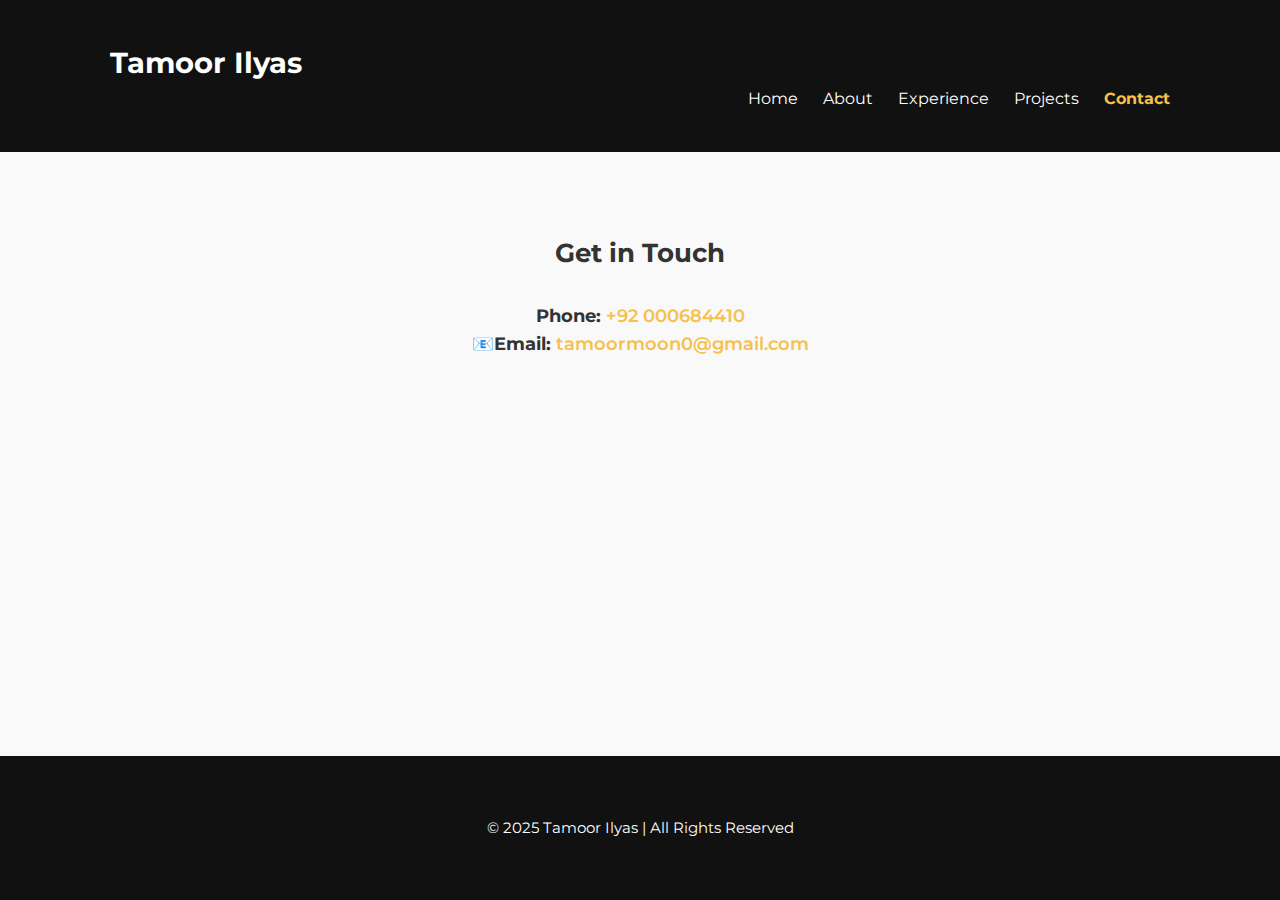
<file: contact.html>
<!DOCTYPE html>
<html lang="en">
<head>
  <meta charset="UTF-8">
  <title>Contact | Tamoor Ilyas</title>
  <meta name="viewport" content="width=device-width, initial-scale=1.0" />
  <link rel="stylesheet" href="../../public/css/style.css" />
  <link href="https://fonts.googleapis.com/css2?family=Montserrat:wght@400;700&display=swap" rel="stylesheet" />
</head>
<body>

  <header>
    <div class="container">
      <h1 class="logo">Tamoor Ilyas</h1>
      <nav>
        <ul>
          <li><a href="index.html">Home</a></li>
          <li><a href="about.html">About</a></li>
          <li><a href="experience.html">Experience</a></li>
          <li><a href="projects.html">Projects</a></li>
          <li><a href="contact.html" class="active">Contact</a></li>
        </ul>
      </nav>
    </div>
  </header>

  <main class="container contact-info">
    <section>
      <h2>Get in Touch</h2>
      <br>
      <p><strong>Phone:</strong> <a href="tel:+92000684410">+92 000684410</a></p>
      <p><strong>📧Email:</strong> <a href="mailto:tamoormoon0@gmail.com">tamoormoon0@gmail.com</a></p>
    </section>
  </main>

  <footer>
    <div class="container">
      <p>&copy; 2025 Tamoor Ilyas | All Rights Reserved</p>
    </div>
  </footer>

</body>
</html>
</file>
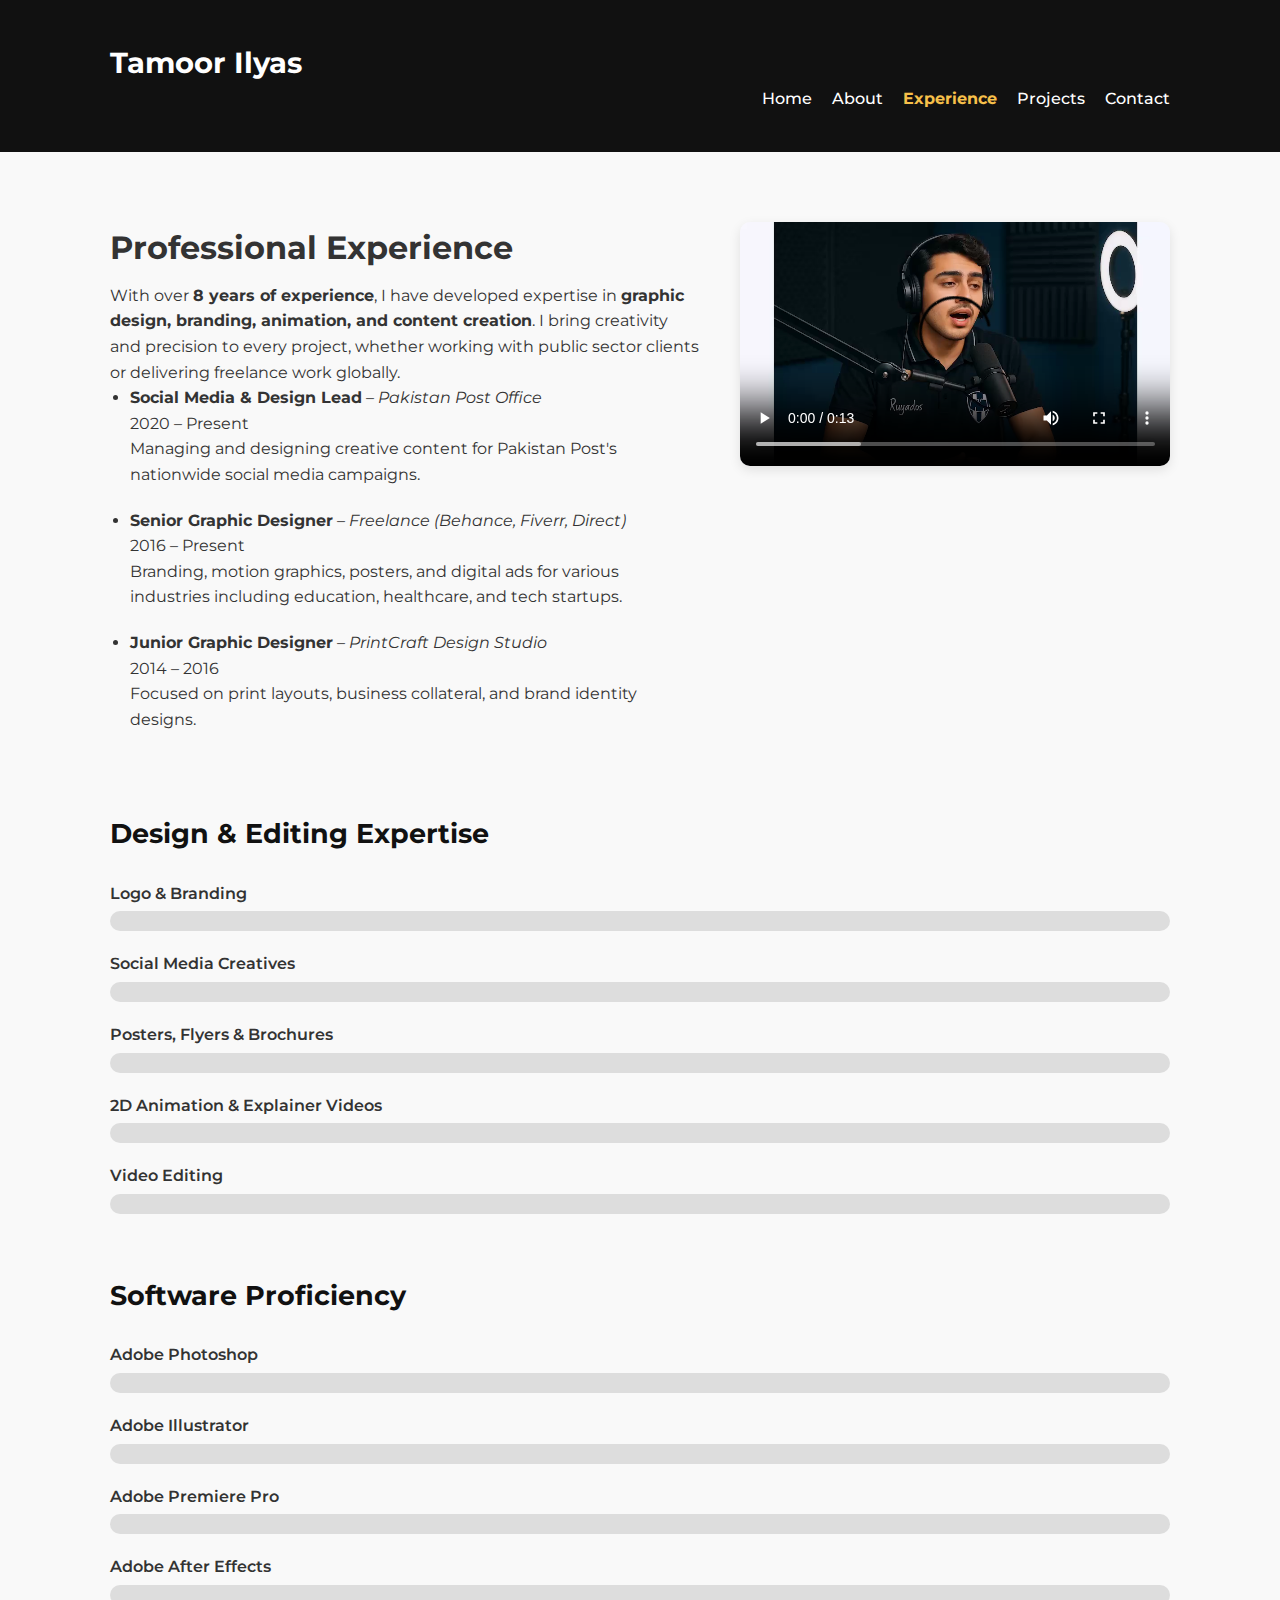
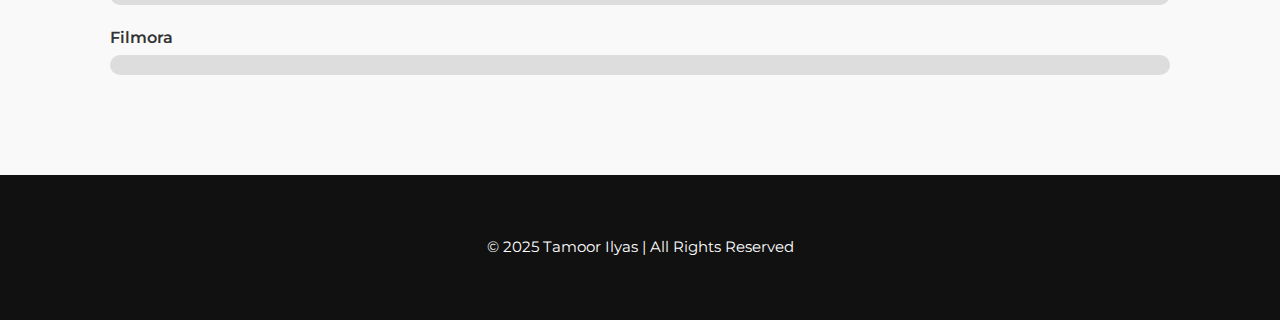
<file: experience.html>
<!DOCTYPE html>
<html lang="en">
<head>
  <meta charset="UTF-8">
  <title>Experience | Tamoor Ilyas</title>
  <meta name="viewport" content="width=device-width, initial-scale=1.0" />
  <link rel="stylesheet" href="../../public/css/style.css" />
  <link href="https://fonts.googleapis.com/css2?family=Montserrat:wght@400;700&display=swap" rel="stylesheet" />

  <style>
    body {
      font-family: 'Montserrat', sans-serif;
      background-color: #f9f9f9;
      color: #333;
      margin: 0;
      padding: 0;
    }

    .container {
      max-width: 1100px;
      margin: auto;
      padding: 20px;
    }

    header {
      background-color: #111;
      color: #fff;
      padding: 20px 0;
    }

    header .logo {
      font-size: 1.8rem;
      font-weight: 700;
    }

    nav ul {
      display: flex;
      gap: 20px;
      list-style: none;
      justify-content: flex-end;
      padding: 0;
    }

    nav a {
      color: #fff;
      text-decoration: none;
      font-weight: 500;
    }

    nav a:hover,
    nav a.active {
      color: #f7c04a;
    }

    /* Video + Experience Layout */
    .video-experience-wrapper {
      display: flex;
      flex-wrap: wrap;
      gap: 40px;
      align-items: flex-start;
      margin-top: 50px;
    }

    .experience-content {
      flex: 1 1 55%;
    }

    .video-wrapper {
      flex: 1 1 40%;
    }

    .video-wrapper video {
      width: 100%;
      border-radius: 10px;
      box-shadow: 0 4px 12px rgba(0, 0, 0, 0.1);
    }

    .experience-content h2 {
      font-size: 2rem;
      margin-bottom: 10px;
    }

    .experience-list {
      padding-left: 20px;
    }

    .experience-list li {
      margin-bottom: 20px;
    }

    .skills-section {
      margin-top: 60px;
    }

    .skills-section h3 {
      font-size: 1.7rem;
      margin-bottom: 25px;
      color: #111;
    }

    .skill-bar {
      margin-bottom: 20px;
    }

    .skill-title {
      font-weight: 600;
      margin-bottom: 5px;
    }

    .bar {
      background: #ddd;
      height: 20px;
      border-radius: 50px;
      overflow: hidden;
    }

    .bar-fill {
      height: 100%;
      background-color: #f7c04a;
      width: 0%;
      border-radius: 50px;
      animation: fillBar 2s ease forwards;
    }

    @keyframes fillBar {
      0% { width: 0%; }
      100% { width: var(--bar-width); }
    }

    footer {
      background-color: #111;
      color: #fff;
      text-align: center;
      padding: 40px 20px;
      margin-top: 60px;
    }

    @media (max-width: 768px) {
      .video-experience-wrapper {
        flex-direction: column;
      }

      .video-wrapper,
      .experience-content {
        width: 100%;
      }
    }
  </style>
</head>
<body>

  <header>
    <div class="container">
      <h1 class="logo">Tamoor Ilyas</h1>
      <nav>
        <ul>
          <li><a href="index.html">Home</a></li>
          <li><a href="about.html">About</a></li>
          <li><a href="experience.html" class="active">Experience</a></li>
          <li><a href="projects.html">Projects</a></li>
          <li><a href="contact.html">Contact</a></li>
        </ul>
      </nav>
    </div>
  </header>

  <main class="container">

    <!-- Video + Experience Section -->
    <div class="video-experience-wrapper">
      <div class="experience-content">
        <h2>Professional Experience</h2>
        <p>
          With over <strong>8 years of experience</strong>, I have developed expertise in <strong>graphic design, branding, animation, and content creation</strong>. I bring creativity and precision to every project, whether working with public sector clients or delivering freelance work globally.
        </p>
        <ul class="experience-list">
          <li>
            <strong>Social Media & Design Lead</strong> – <em>Pakistan Post Office</em><br>
            <span>2020 – Present</span><br>
            Managing and designing creative content for Pakistan Post's nationwide social media campaigns.
          </li>
          <li>
            <strong>Senior Graphic Designer</strong> – <em>Freelance (Behance, Fiverr, Direct)</em><br>
            <span>2016 – Present</span><br>
            Branding, motion graphics, posters, and digital ads for various industries including education, healthcare, and tech startups.
          </li>
          <li>
            <strong>Junior Graphic Designer</strong> – <em>PrintCraft Design Studio</em><br>
            <span>2014 – 2016</span><br>
            Focused on print layouts, business collateral, and brand identity designs.
          </li>
        </ul>
      </div>

      <div class="video-wrapper">
        <video controls loop playsinline>
          <source src="../../public/vedios/vedio1.mp4" type="video/mp4">
          Your browser does not support the video tag.
        </video>
      </div>
    </div>

    <!-- Design Skills -->
    <section class="skills-section">
      <h3>Design & Editing Expertise</h3>
      <div class="skill-bar">
        <div class="skill-title">Logo & Branding</div>
        <div class="bar"><div class="bar-fill" style="--bar-width: 95%;"></div></div>
      </div>
      <div class="skill-bar">
        <div class="skill-title">Social Media Creatives</div>
        <div class="bar"><div class="bar-fill" style="--bar-width: 90%;"></div></div>
      </div>
      <div class="skill-bar">
        <div class="skill-title">Posters, Flyers & Brochures</div>
        <div class="bar"><div class="bar-fill" style="--bar-width: 92%;"></div></div>
      </div>
      <div class="skill-bar">
        <div class="skill-title">2D Animation & Explainer Videos</div>
        <div class="bar"><div class="bar-fill" style="--bar-width: 85%;"></div></div>
      </div>
      <div class="skill-bar">
        <div class="skill-title">Video Editing</div>
        <div class="bar"><div class="bar-fill" style="--bar-width: 88%;"></div></div>
      </div>
    </section>

    <!-- Software Proficiency -->
    <section class="skills-section">
      <h3>Software Proficiency</h3>
      <div class="skill-bar">
        <div class="skill-title">Adobe Photoshop</div>
        <div class="bar"><div class="bar-fill" style="--bar-width: 95%;"></div></div>
      </div>
      <div class="skill-bar">
        <div class="skill-title">Adobe Illustrator</div>
        <div class="bar"><div class="bar-fill" style="--bar-width: 92%;"></div></div>
      </div>
      <div class="skill-bar">
        <div class="skill-title">Adobe Premiere Pro</div>
        <div class="bar"><div class="bar-fill" style="--bar-width: 90%;"></div></div>
      </div>
      <div class="skill-bar">
        <div class="skill-title">Adobe After Effects</div>
        <div class="bar"><div class="bar-fill" style="--bar-width: 85%;"></div></div>
      </div>
      <div class="skill-bar">
        <div class="skill-title">Filmora</div>
        <div class="bar"><div class="bar-fill" style="--bar-width: 80%;"></div></div>
      </div>
    </section>
  </main>

  <footer>
    <div class="container">
      <p>&copy; 2025 Tamoor Ilyas | All Rights Reserved</p>
    </div>
  </footer>

</body>
</html>
</file>
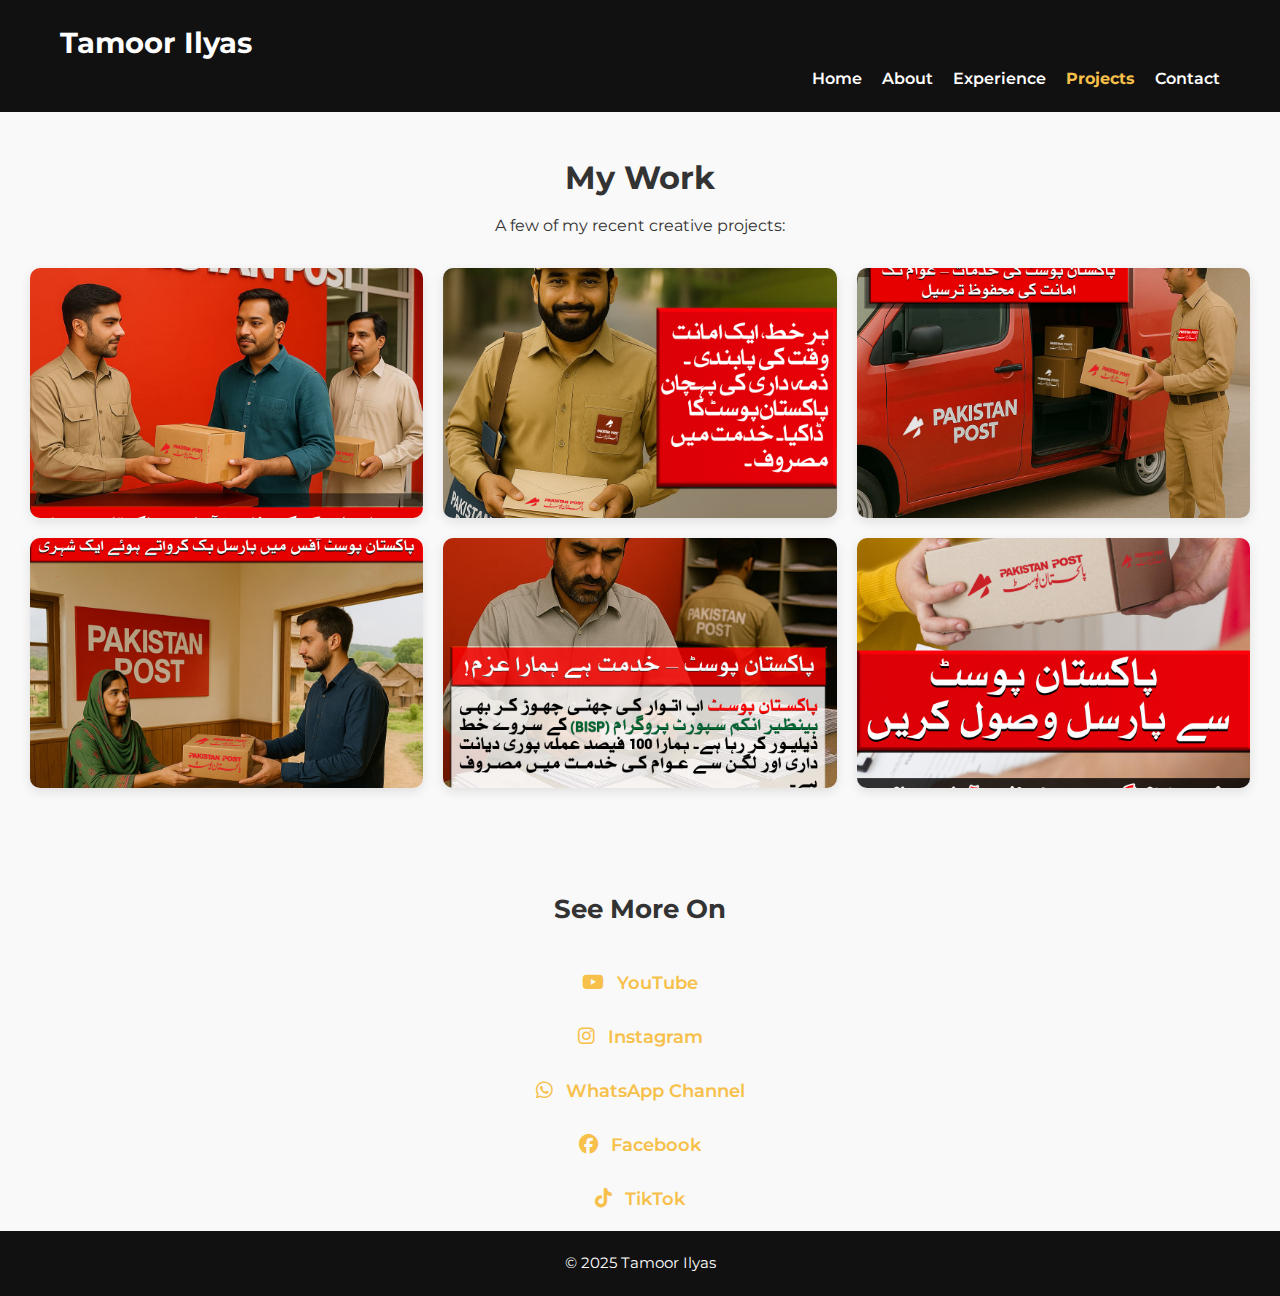
<file: projects.html>
<!DOCTYPE html>
<html lang="en">
<head>
  <meta charset="UTF-8" />
  <title>Experience | Tamoor Ilyas</title>
  <meta name="viewport" content="width=device-width, initial-scale=1.0" />
  <link rel="stylesheet" href="../../public/css/style.css" />
  <link href="https://fonts.googleapis.com/css2?family=Montserrat:wght@400;700&display=swap" rel="stylesheet" />
  <link rel="stylesheet" href="https://cdnjs.cloudflare.com/ajax/libs/font-awesome/6.5.0/css/all.min.css" />

  <style>
    body {
      margin: 0;
      font-family: 'Montserrat', sans-serif;
    }

    header, footer {
      background: #111;
      color: #fff;
      padding: 20px;
    }

    .container {
      max-width: 1200px;
      margin: auto;
      padding: 0 20px;
    }

    nav ul {
      list-style: none;
      display: flex;
      gap: 20px;
      justify-content: flex-end;
    }

    nav a {
      color: #fff;
      text-decoration: none;
      font-weight: 600;
      transition: 0.3s;
    }

    nav a:hover,
    nav a.active {
      color: #f7c04a;
    }

    .experience-video-section {
      display: flex;
      flex-wrap: wrap;
      gap: 40px;
      align-items: flex-start;
      padding: 60px 20px;
      background: #f5f5f5;
    }

    .experience-content {
      flex: 1 1 55%;
    }

    .experience-content h2 {
      font-size: 2rem;
      margin-bottom: 15px;
    }

    .experience-content ul {
      padding-left: 20px;
    }

    .experience-content li {
      margin-bottom: 20px;
    }

    .video-wrapper {
      flex: 1 1 40%;
    }

    .video-wrapper video {
      width: 100%;
      border-radius: 10px;
      box-shadow: 0 4px 12px rgba(0,0,0,0.1);
    }

    /* Full Width Gallery Section */
    .full-gallery-section {
      width: 100%;
      padding: 40px 0;
      background-color: #f9f9f9;
    }

    .full-gallery-section h2 {
      text-align: center;
      font-size: 2rem;
      margin-bottom: 10px;
    }

    .full-gallery-section p {
      text-align: center;
      margin-bottom: 30px;
    }

    .work-gallery {
      display: grid;
      grid-template-columns: repeat(3, 1fr);
      gap: 20px;
      padding: 0 30px;
    }

    .work-gallery img {
      width: 100%;
      height: 250px;
      object-fit: cover;
      border-radius: 10px;
      box-shadow: 0 4px 12px rgba(0,0,0,0.1);
      transition: transform 0.3s ease;
      cursor: pointer;
    }

    .work-gallery img:hover {
      transform: scale(1.03);
    }

    @media (max-width: 768px) {
      .work-gallery {
        grid-template-columns: 1fr;
        padding: 0 15px;
      }

      .experience-video-section {
        flex-direction: column;
      }

      .video-wrapper, .experience-content {
        width: 100%;
      }
    }

    /* Modal Styling */
    .modal {
      display: none;
      position: fixed;
      z-index: 9999;
      top: 0;
      left: 0;
      width: 100%;
      height: 100%;
      background-color: rgba(0,0,0,0.85);
      justify-content: center;
      align-items: center;
    }

    .modal-content {
      max-width: 90%;
      max-height: 90%;
      border-radius: 10px;
    }

    .modal-close {
      position: absolute;
      top: 20px;
      right: 30px;
      font-size: 2.5rem;
      color: #fff;
      cursor: pointer;
    }

    /* Social Links */
    .social-links {
      text-align: center;
      margin-top: 30px;
    }

    .social-links p {
      margin: 10px 0;
      font-size: 1.1rem;
    }

    .social-links a {
      color: #f7c04a;
      font-weight: 600;
      text-decoration: none;
      transition: all 0.3s ease;
    }

    .social-links a:hover {
      color: #fff;
      background-color: #f7c04a;
      padding: 5px 12px;
      border-radius: 20px;
      box-shadow: 0 0 10px rgba(247, 192, 74, 0.4);
    }

    .social-links i {
      margin-right: 8px;
      font-size: 1.2rem;
      transition: transform 0.3s ease;
    }

    .social-links a:hover i {
      transform: scale(1.2);
    }

    footer {
      text-align: center;
    }
  </style>
</head>
<body>

  <!-- Header -->
  <header>
    <div class="container">
      <h1 class="logo">Tamoor Ilyas</h1>
      <nav>
        <ul>
          <li><a href="index.html">Home</a></li>
          <li><a href="about.html">About</a></li>
          <li><a href="experience.html">Experience</a></li>
          <li><a href="projects.html" Class="active">Projects</a></li>
          <li><a href="contact.html">Contact</a></li>
        </ul>
      </nav>
    </div>
  </header>

 
  <!-- Work Gallery -->
  <section class="full-gallery-section">
    <h2>My Work</h2>
    <p>A few of my recent creative projects:</p>

    <div class="work-gallery">
      <img src="../../public/images/post2.jpg" alt="Project 1" onclick="openModal(this.src)">
      <img src="../../public/images/post3.jpg" alt="Project 2" onclick="openModal(this.src)">
      <img src="../../public/images/post4.jpg" alt="Project 3" onclick="openModal(this.src)">
      <img src="../../public/images/post5.jpg" alt="Project 4" onclick="openModal(this.src)">
      <img src="../../public/images/post6.jpg" alt="Project 5" onclick="openModal(this.src)">
      <img src="../../public/images/post7.jpg" alt="Project 6" onclick="openModal(this.src)">
    </div>
  </section>

  <!-- Modal -->
  <div id="imageModal" class="modal" onclick="closeModal()">
    <span class="modal-close" onclick="closeModal()">&times;</span>
    <img id="modalImg" class="modal-content" />
  </div>

  <!-- Social Links -->
  <section class="container contact-info" style="margin-top: 60px;">
    <h2>See More On</h2>
    <div class="social-links">
      <p><i class="fab fa-youtube"></i> <a href="https://www.youtube.com/@pakpost.gov.pk1" target="_blank">YouTube</a></p>
      <p><i class="fab fa-instagram"></i> <a href="https://www.instagram.com/pakpost.gov.pk/?source=omni_redirect" target="_blank">Instagram</a></p>
      <p><i class="fab fa-whatsapp"></i> <a href="https://www.whatsapp.com/channel/0029Vb18frfAu3aY7sjuwC1g" target="_blank">WhatsApp Channel</a></p>
      <p><i class="fab fa-facebook"></i> <a href="https://www.facebook.com/people/Pakistan-Post/61572728472859/" target="_blank">Facebook</a></p>
      <p><i class="fab fa-tiktok"></i> <a href="https://www.tiktok.com/@pakpost.gov.pk" target="_blank">TikTok</a></p>
    </div>
  </section>

  <!-- Footer -->
  <footer>
    <div class="container">
      <p>&copy; 2025 Tamoor Ilyas</p>
    </div>
  </footer>

  <!-- Image Modal Script -->
  <script>
    function openModal(src) {
      document.getElementById("modalImg").src = src;
      document.getElementById("imageModal").style.display = "flex";
    }

    function closeModal() {
      document.getElementById("imageModal").style.display = "none";
    }
  </script>

</body>
</html>
</file>
<file: public/css/style.css>
/* Reset and Base */
* {
  margin: 0;
  padding: 0;
  box-sizing: border-box;
}

body {
  font-family: 'Montserrat', sans-serif;
  color: #333;
  background-color: #f9f9f9;
  display: flex;
  flex-direction: column;
  min-height: 100vh;
  line-height: 1.6;
}

a {
  text-decoration: none;
  color: inherit;
}

/* Container */
.container {
  max-width: 1100px;
  margin: auto;
  padding: 20px;
}

/* Header */
header {
  background-color: #111;
  color: #fff;
  padding: 20px 0;
}

header .logo {
  font-size: 1.8rem;
  font-weight: 700;
}

nav ul {
  display: flex;
  gap: 25px;
  list-style: none;
  justify-content: flex-end;
}

nav a {
  color: #fff;
  transition: color 0.3s ease;
}

nav a:hover,
nav a.active {
  color: #f7c04a;
  font-weight: bold;
}

/* Hero Section */
.hero {
  background: linear-gradient(to right, #111, #333);
  color: white;
  padding: 80px 20px;
  text-align: center;
  border-radius: 0 0 30px 30px;
}

.hero h2 {
  font-size: 1.5rem;
  font-weight: 400;
}

.hero .highlight {
  font-size: 3rem;
  font-weight: 700;
  color: #f7c04a;
  margin: 10px 0;
}

.hero p {
  font-size: 1.2rem;
  margin-bottom: 30px;
}

/* Buttons */
.btn {
  padding: 12px 25px;
  margin: 10px;
  border-radius: 30px;
  font-size: 1rem;
  font-weight: 600;
  transition: background-color 0.3s ease;
  display: inline-block;
  cursor: pointer;
}

.btn.primary {
  background-color: #f7c04a;
  color: #111;
}

.btn.primary:hover {
  background-color: #e0aa3e;
}

.btn.secondary {
  background-color: transparent;
  border: 2px solid #f7c04a;
  color: #f7c04a;
}

.btn.secondary:hover {
  background-color: #f7c04a;
  color: #111;
}

/* About Section */
.about-section h2 {
  font-size: 2.2rem;
  margin-bottom: 30px;
}

/* Updated About Row */
.about-row {
  display: flex;
  flex-wrap: wrap;
  gap: 40px;
  align-items: center;
  justify-content: space-between;
}

.about-text {
  flex: 1 1 50%;
  font-size: 1.1rem;
  line-height: 1.7;
}

.about-text a {
  color: #f7c04a;
  font-weight: bold;
  text-decoration: none;
}

.about-text a:hover {
  text-decoration: underline;
}

.about-image {
  flex: 1 1 40%;
  text-align: center;
}

.about-image img {
  max-width: 100%;
  border-radius: 12px;
  box-shadow: 0 4px 12px rgba(0, 0, 0, 0.15);
}

/* Responsive for Mobile */
@media (max-width: 768px) {
  .about-row {
    flex-direction: column;
    text-align: center;
  }

  .about-text {
    text-align: left;
    padding: 0 10px;
  }
}

/* Footer */
footer {
  background-color: #111;
  color: #fff;
  text-align: center;
  padding: 40px 20px;
  margin-top: auto;
  font-size: 0.95rem;
}

/* Contact Info Styling */
.contact-info {
  text-align: center;
  margin-top: 60px;
  font-size: 1.1rem;
}

.contact-info a {
  color: #f7c04a;
  font-weight: 600;
  text-decoration: none;
}

.contact-info a:hover {
  text-decoration: underline;
}
.social-links {
  margin-top: 15px;
  text-align: center;
}

.social-links a {
  display: inline-block;
  color: #333;
  font-weight: 600;
  margin: 8px 0;
  text-decoration: none;
  font-size: 1.1rem;
}

.social-links i {
  color: #f7c04a;
  margin-right: 6px;
  font-size: 1.2rem;
}

.social-links a:hover {
  color: #f7c04a;
}

.image-social {
  margin-top: 20px;
}
.animated-background {
  position: fixed;
  top: 0;
  left: 0;
  height: 100%;
  width: 100%;
  z-index: -1;
  background: linear-gradient(-45deg, #f7c04a, #ff6b6b, #4facfe, #00f2fe);
  background-size: 400% 400%;
  animation: gradientBG 15s ease infinite;
}

@keyframes gradientBG {
  0% {
    background-position: 0% 50%;
  }
  50% {
    background-position: 100% 50%;
  }
  100% {
    background-position: 0% 50%;
  }
}

/* Animated Background */
#particles-js {
  position: fixed;
  width: 100%;
  height: 100%;
  z-index: -2;
  top: 0;
  left: 0;
}

/* Optional Hero, Header, Footer z-index so they appear above background */
.hero, header, footer {
  position: relative;
  z-index: 1;
}

/* Optional Button Hover Enhancement */
.btn.primary:hover,
.btn.secondary:hover {
  box-shadow: 0 6px 12px rgba(0, 0, 0, 0.2);
  transform: translateY(-2px);
}

.social-links {
  text-align: center;
  margin-top: 15px;
}

.social-links p {
  margin: 10px 0;
  font-size: 1.1rem;
}

.social-links a {
  color: #f7c04a;
  font-weight: 600;
  text-decoration: none;
  transition: all 0.3s ease;
}

.social-links a:hover {
  color: #fff;
  background-color: #f7c04a;
  padding: 5px 12px;
  border-radius: 20px;
  box-shadow: 0 0 10px rgba(247, 192, 74, 0.4);
}

.social-links i {
  margin-right: 8px;
  font-size: 1.2rem;
  transition: transform 0.3s ease;
}

.social-links a:hover i {
  transform: scale(1.2);
}
</file>
